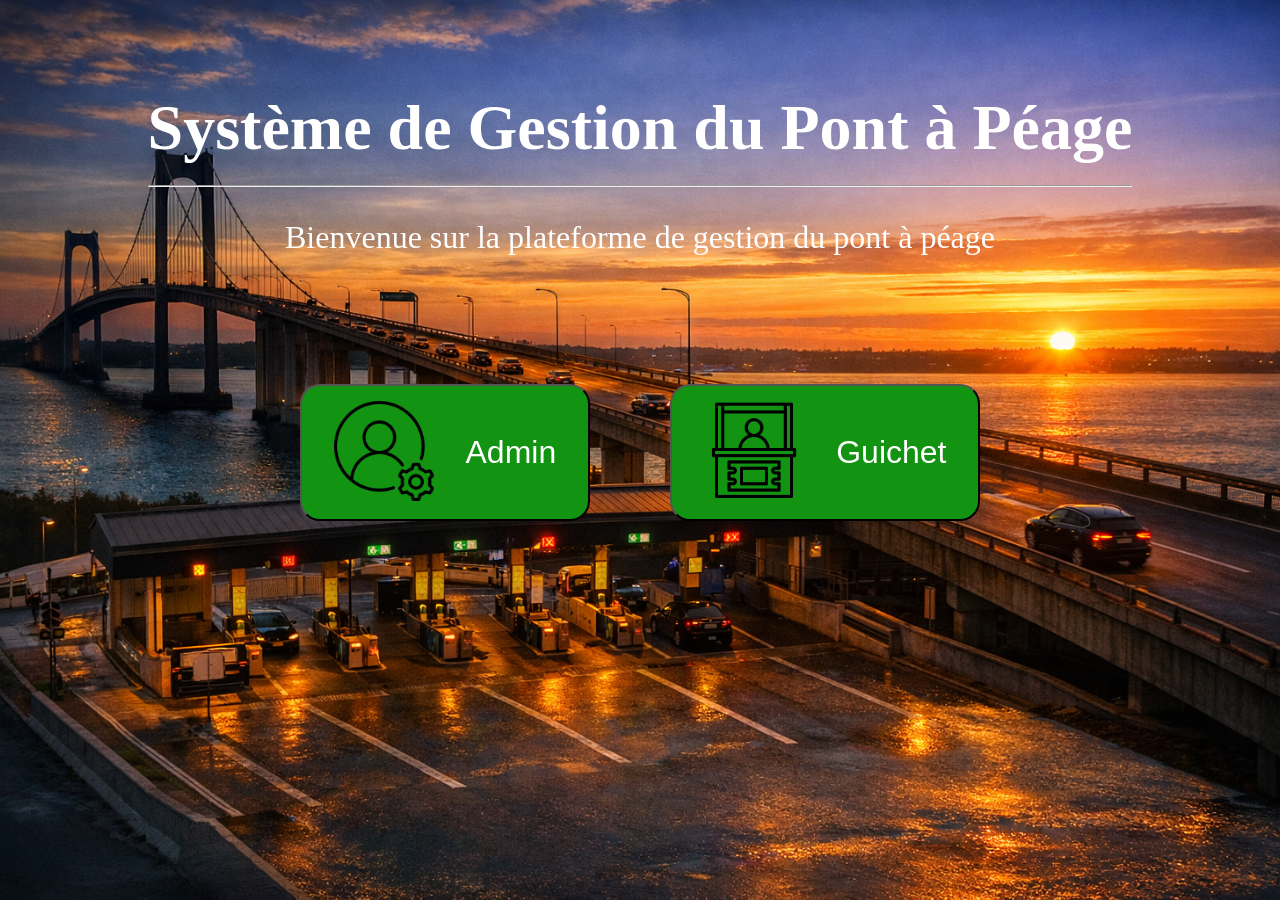
<file: frontend/index.html>
<!DOCTYPE html>
<html lang="fr">
<head>
    <meta charset="UTF-8">
    <meta name="viewport" content="width=device-width, initial-scale=1.0">
    <title>LANDING</title>
    <link rel="stylesheet" href="./styles/style.css">
</head>
<body>
    <div class="container">
        <div class="title">
            <h1>Système de Gestion du Pont à Péage</h1>
            <hr>
            <p>Bienvenue sur la plateforme de gestion du pont à péage</p>
        </div>

        <div class="items">
            <div class="item">
                <button id="admin-btn">
                    <div class="img">
                        <img src="assets/icon/admin01.png" alt="admin-img">
                    </div>
                    <div class="text">Admin</div>
                </button>

                <button id="guichet-btn">
                    <div class="img">
                        <img src="assets/icon/guichet01.png" alt="guichet-img">
                    </div>
                    <div class="text">Guichet</div>
                </button>
            </div>
        </div>
    </div>
    <script src="./script/script.js"></script>
</body>
</html>
</file>
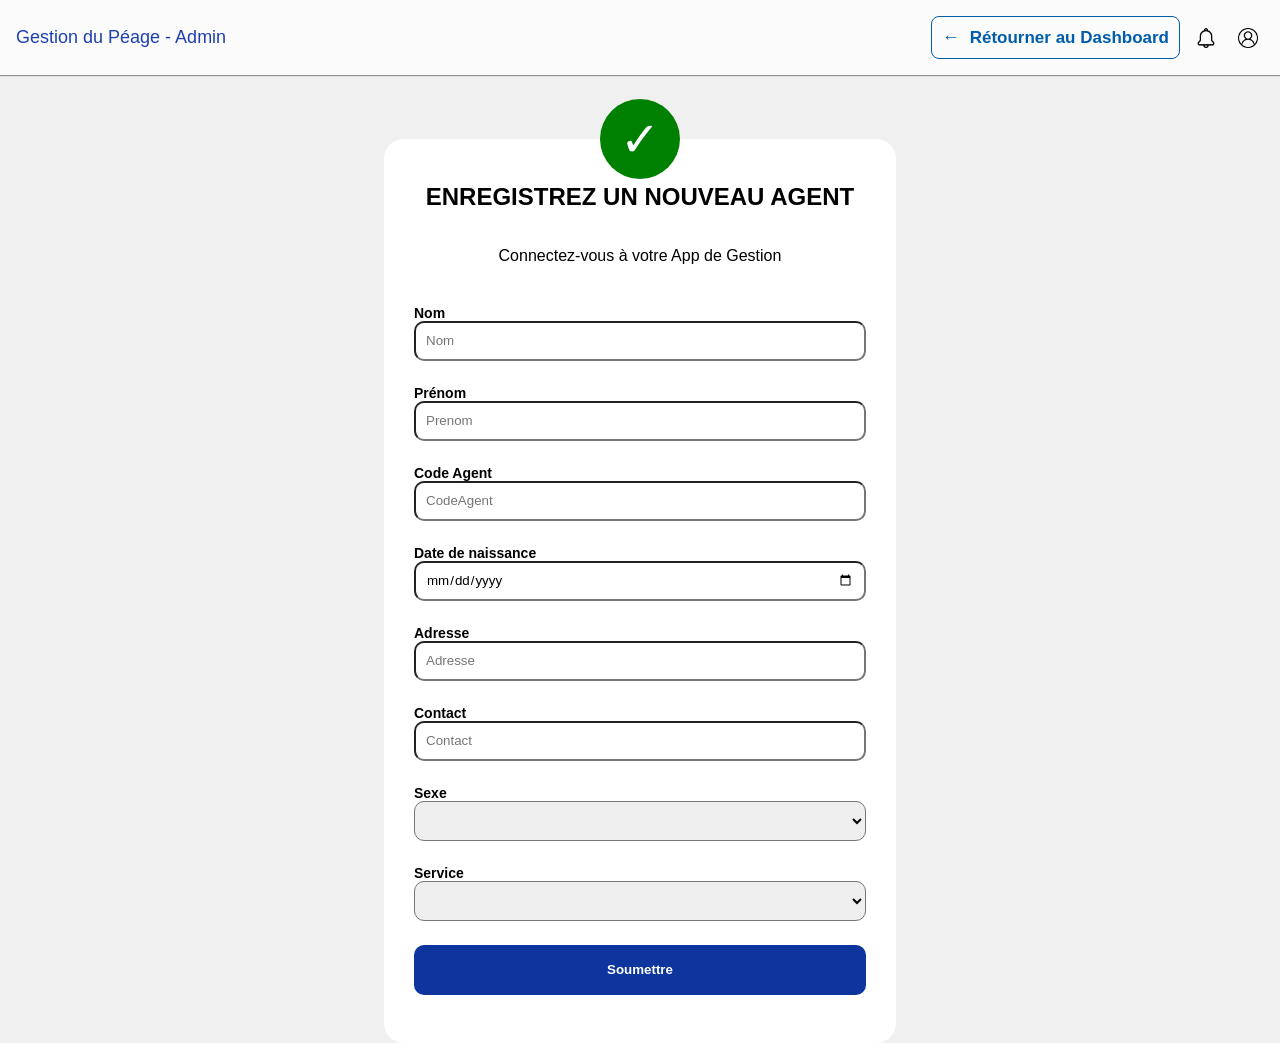
<file: frontend/agent.html>
<!DOCTYPE html>
<html lang="fr">
<head>
    <meta charset="UTF-8">
    <meta name="viewport" content="width=device-width, initial-scale=1.0">
    <title>ACCUEIL_PHKB</title>
    <link rel="stylesheet" href="styles/guichet.css">
    <link rel="stylesheet" href="styles/form1.css">
</head>
<body>

    <header class="header">
            <div class="left">
                Gestion du Péage - Admin
            </div>
            <div class="right">
                <button type="submit" name="disconnected" class="disconnected"><span>&LeftArrow;</span> Rétourner au Dashboard</button>
                <button><img src="assets/icon/notification.png" alt="notifs-icon"></button>
                <button><img src="assets/icon/profile.png" alt="profil-icon"></button>
            </div>
    </header>

    <div class="container">
        <div class="logo">&check;</div>
        <div class="text">
            <h2>ENREGISTREZ UN NOUVEAU AGENT</h2>
            <P>Connectez-vous à votre App de Gestion</P>
        </div>
        <form action="../backend/ag-register.php" method="post">
            <div class="label">
                <label for="nomAg">Nom</label>
                <input type="text" id="nomAg" name="nomAg" placeholder="Nom">
            </div>
            <div class="label">
                <label for="pnomAg">Prénom</label>
                <input type="text" id="pnomAg" name="pnomAg" placeholder="Prenom">
            </div>
            <div class="label">
                <label for="codeAg">Code Agent</label>
                <input type="text" id="codeAg" name="codeAg" placeholder="CodeAgent">
            </div>
            <div class="label">
                <label for="dtnaisAg">Date de naissance</label>
                <input type="date" id="dtnaisAg" name="dtnaisAg" placeholder="Date de naissance">
            </div>
            <div class="label">
                <label for="adressAg">Adresse</label>
                <input type="text" id="adressAg" name="adressAg" placeholder="Adresse">
            </div>
            <div class="label">
                <label for="contAg">Contact</label>
                <input type="text" id="contAg" name="contAg" placeholder="Contact">
            </div>
            <div class="label">
                <label for="sexeAg">Sexe</label>
                <select name="sexeAg" id="sexeAg">
                    <option value=""></option>
                    <option value="M">M</option>
                    <option value="F">F</option>
                </select>
            </div>
            <div class="label">
                <label for="libServ">Service</label>
                <select name="libServ" id="libServ">
                    <option value=""></option>
                    <option value="Guichet">Guichet</option>
                    <option value="Entretien">Entretien</option>
                    <option value="Depannage">Depannage</option>
                    <option value="Sécurité">Sécurité</option>
                </select>
            </div>
            <input type="submit" class="input" name="submit" value="Soumettre">
        </form>
    </div>

    <script>
        const btnDisconnected = document.querySelector('.disconnected');
        btnDisconnected.addEventListener('click', () => {
            window.location.href = 'dashboard.html';
        });
    </script>
</body>
</html>
</file>
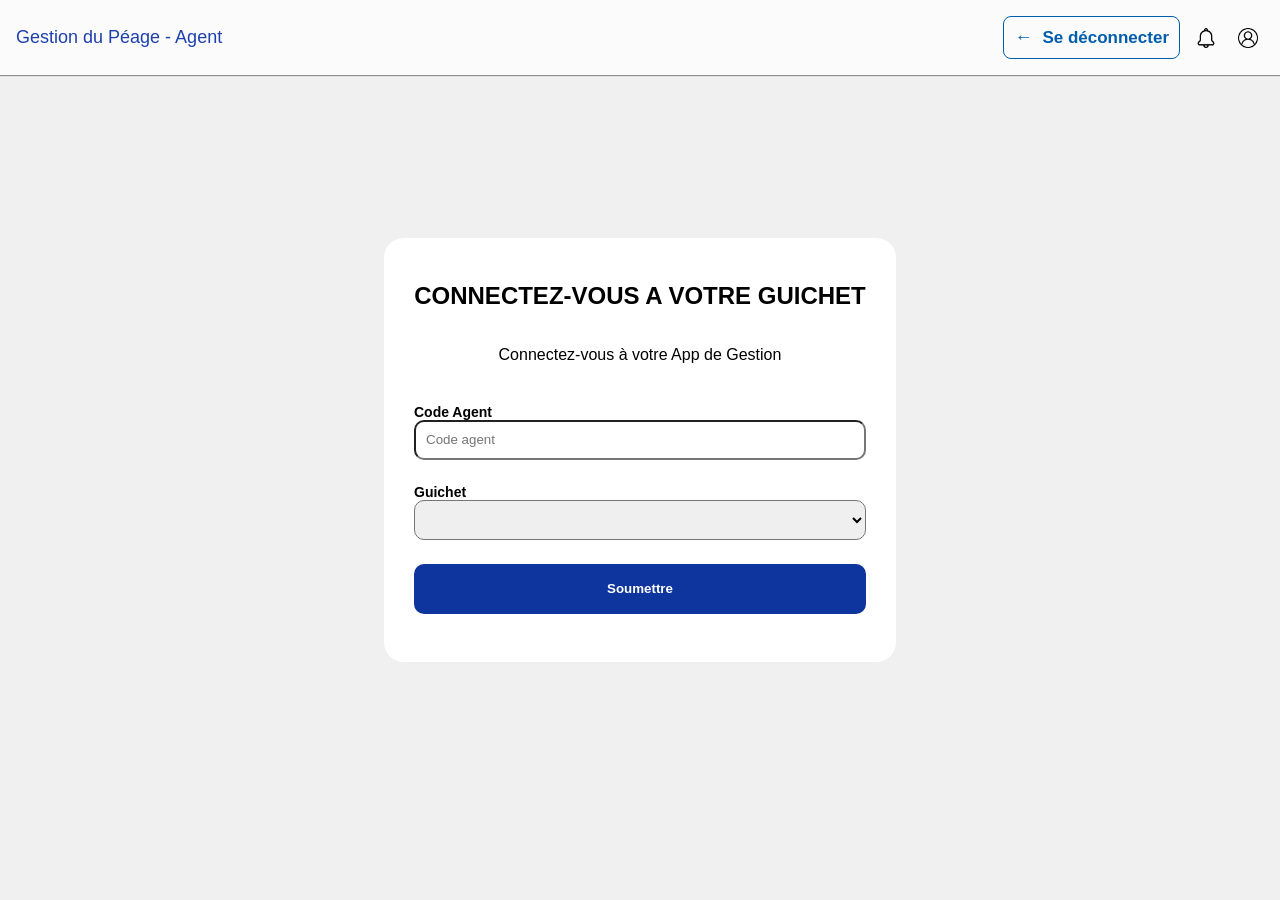
<file: frontend/guichet-login.html>
<!DOCTYPE html>
<html lang="fr">
<head>
    <meta charset="UTF-8">
    <meta name="viewport" content="width=device-width, initial-scale=1.0">
    <title>Guichet</title>
    <link rel="stylesheet" href="styles/guichet.css">
    <link rel="stylesheet" href="styles/form.css">
    <link rel="stylesheet" href="styles/form1.css">
</head>
<body>

    <header class="header" style="width: 100vw; position: absolute; top: 0;">
            <div class="left">
                Gestion du Péage - Agent
            </div>
            <div class="right">
                <button type="submit" name="disconnected"><span>&LeftArrow;</span> Se déconnecter</button>
                <button><img src="assets/icon/notification.png" alt="notifs-icon"></button>
                <button><img src="assets/icon/profile.png" alt="profil-icon"></button>
            </div>
    </header>

    <div class="container" style="display: flex; flex-direction: column; align-items: center; justify-content: center;">
        <div class="text">
            <h2>CONNECTEZ-VOUS A VOTRE GUICHET</h2>
            <P>Connectez-vous à votre App de Gestion</P>
        </div>  
        <form method="post" action="../backend/guichet-login.php">
            <div class="label">
                <label for="codeAgent">Code Agent</label>
                <input type="text" name="codeAgent" placeholder="Code agent">
            </div>
            <div class="label">
                <label for="libGui">Guichet</label>
                <select name="libGui" id="libGui">
                    <option value=""></option>
                    <option value="Guichet A">Guichet A</option>
                    <option value="Guichet B">Guichet B</option>
                    <option value="Guichet C">Guichet C</option>
                </select>
            </div>
            <input type="submit" class="input" value="Soumettre" name="submit">
        </form>
    </div>
</body>
</html>
</file>
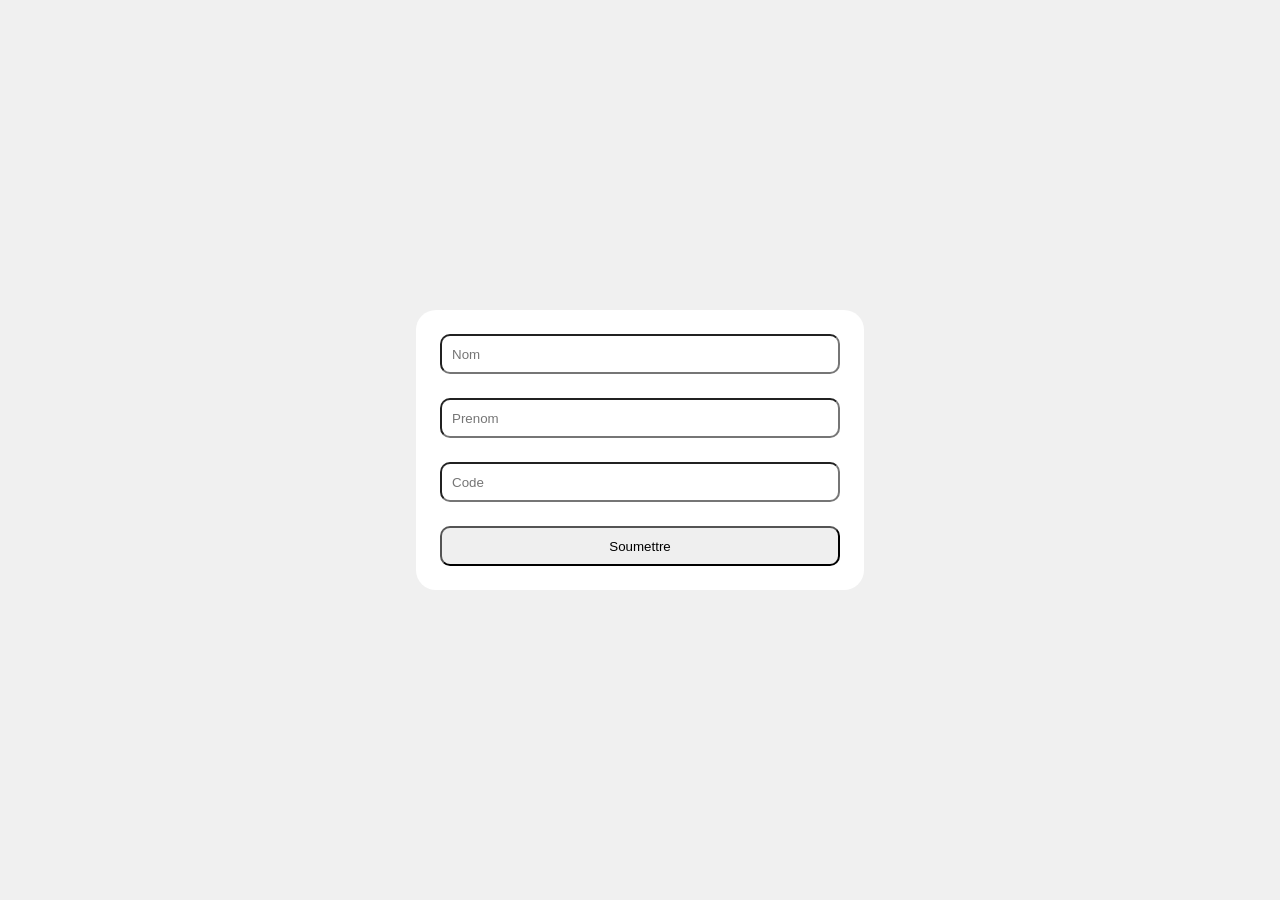
<file: frontend/register.html>
<!DOCTYPE html>
<html lang="fr">
<head>
    <meta charset="UTF-8">
    <meta name="viewport" content="width=device-width, initial-scale=1.0">
    <title>ACCUEIL_PHKB</title>
    <link rel="stylesheet" href="styles/form.css">
</head>
<body>
    <div class="container">
        <form action="../backend/register.php" method="post">
            <input type="text" name="nom" placeholder="Nom">
            <input type="text" name="pnom" placeholder="Prenom">
            <input type="password" name="code" placeholder="Code">
            <input type="submit" name="submit" value="Soumettre">
        </form>
    </div>
</body>
</html>
</file>
<file: frontend/styles/style.css>
*{
    box-sizing: border-box;
    color: white;
}

body{
    margin: 0;
    height: 100vh;
    background-image: url(../assets/background/pont01.png);
    background-position: center;
    background-size: cover;
    background-repeat: no-repeat;
}

.container{
    display: flex;
    flex-direction: column;
    justify-content: center;
    align-items: center;
}

.title{
    margin: 3rem 0 6rem;
    text-align: center;
}
.title h1{
    font-size: 4rem;
    margin-bottom: 20px;
}
.title p{
    font-size: 2rem;
}

.items{
    display: flex;
    flex-direction: column;
    align-items: center;
    gap: 2rem;
}
.item{
    display: flex;
    gap: 5rem;
}

button{
    display: flex;
    background: rgb(18, 147, 18);
    align-items: center;
    padding: 15px 2rem;
    cursor: pointer;
    border-radius: 20px;
    gap: 2rem;
}
button:hover{
    transform: translateY(-10px);
    transition: 300ms;
}
button img{
    height: 100px;
}
button .text{
    font-size: 2rem;
}
</file>
<file: frontend/styles/guichet.css>
*{
    box-sizing: border-box;
    font-family: Arial, Helvetica, sans-serif;
}

body{
    margin: 0;
}

/* ----- CONTAINER -------*/
.container{
    display: flex;
    flex-direction: column;
    background: #fbfbfb;
}

/* ------ HEADER -------*/
.header{
    display: flex;
    justify-content: space-between;
    align-items: center;
    padding: 1rem;
    background-color: #fbfbfb;
    box-shadow: 0px 0px 1px 1px rgba(0, 0, 0, .4);
    position: sticky;
    top: 0;
    margin-bottom: 4rem;
}

.header .left{
    color: rgb(30, 64, 175);
    font-size: 18px;
}

.header .right{
    display: flex;
    align-items: center;
    justify-content: center;
    gap: 10px;
} 
.header .right button img{
    height: 20px;
    width: 20px;
}
.header .right button{
    background: none;
    border: none;
    cursor: pointer;
    color: rgb(0, 93, 172);
    font-weight: bold;
}
.header .right button:first-child{
    border: 1px solid;
    padding: 10px;
}
.header .right span{
    font-size: 18px;
    font-weight: bold;
}
.header button:hover{
    transform: translateY(-3px);
    transition: ease-out 300ms;
}
.header button:first-child:hover{
    transform: translateY(3px);
    background-color: rgba(0, 0, 0, .4);
    color: #fff;
    transition: ease-out 300ms;
}

/* ------ MAIN ------*/
.main{
    display: flex;
    justify-content: center;
    align-items: center;
    gap: 25px;
}

.message{
    background: rgba(37, 133, 72, .2);
    border-radius: 12px;
}
.message div{
    display: flex;
    justify-content: space-between;
    padding: 12px 1.5rem;
    color: rgb(21, 128, 61);
    font-weight: 600;
}
.message span{
    border: 1px solid rgb(21, 128, 61);
    border-radius: 50%;
    padding: 3px 7px;
}
.message button{
    background: none;
}
.message button:hover{
    background: none;
}


/* ----- FORM -----*/
.left{
    width: 55%;
    display: flex;
    flex-direction: column;
    gap: 1rem;
}
form{
    padding: 24px;
    background: #fff;
    display: grid;
    grid-template-columns: 1fr 1fr;
    grid-template-rows: auto auto auto auto auto auto;
    gap: 15px;
    border-radius: 15px;
}

.col{
    display: flex;
    flex-direction: column;
    color: rgba(0, 0, 0, .6);
    gap: 5px;
}

.col1{
    grid-column: 1;
}
.col2{
    grid-column: 2;
}
.last-row{
    grid-column: 1/3;
}
.btn-row{
    grid-column: 1/3;
    display: flex;
    justify-content: space-between;
    width: 100%;
    gap: 5px;
}

.col input{
    font-size: 1rem;
    padding: 10px;
    color: #000;
    border-radius: 10px;
    border: 1px solid;
}
.col select{
    padding: 10px 5px;
    font-size: 1rem;
    border-radius: 8px;
}

.col .amount{
    border: none;
    width: 100%;
}
.amount-box{
    border: 1px solid;
    display: flex;
    align-items: center;
    padding: 3px 10px;
    border-radius: 8px;
}
textarea{
    border-radius: 10px;
    padding: 1rem;
    font-size: 1rem;
}
button{
    font-weight: 500;
    font-size: 17px;
    border: none;
    border-radius: 8px;
    display: flex;
    justify-content: center;
    align-items: center;
    gap: 10px;
    cursor: pointer;
}
button:hover{
    background: rgba(0, 0, 0, .9);
    transition: ease 300ms;
}
.wide{
    padding: 20px 4rem;
    color: #fff;
}
.short{
    padding: 20px 2rem;
}
.first{
    background-color: rgb(21, 128, 61);
}
.second{
    background-color: rgb(30, 64, 175);
}
.last{
    background-color: rgb(214 229 239 / var(--tw-bg-opacity, 1));
    color: rgb(59 73 81 / var(--tw-text-opacity, 1));
}


/* ----- RIGHT ------ */
.main .right{
    display: flex;
    flex-direction: column;
    align-items: center;
    gap: 1rem;
}
.right .top{
    padding: 24px;
    display: flex;
    flex-direction: column;
    gap: 15px;
    background-color: rgb(239 246 255 / var(--tw-bg-opacity, 1));
    width: 400px;
}
.right .top h3{
    margin: 0;
    color: rgb(0, 93, 172);
    letter-spacing: 2px;
    font-weight: 500;
}
.top .content{
    display: flex;
    align-items: center;
    justify-content: space-between;
    gap: 10px;
}
.top .content .txt{
    display: flex;
    flex-direction: column;
    background: #fff;
    color: rgba(0, 0, 0, .6);
    font-size: 15px;
    width: 100%;
    gap: 10px;
    padding: 8px;
    border-radius: 5px;
}
.txt p{
    margin: 0;
}
.txt p:last-child{
    color: rgb(0, 93, 172);
    font-weight: bold;
    font-size: 16px;
}

/* ---------------------- */
.mid{
    display: flex;
    flex-direction: column;
    align-items: center;
}
.mid .img{
    background-image: url(./../assets/background/pont02.png);
    background-size: cover;
    background-repeat: no-repeat;
    background-position: center;
    width: 400px;
    height: 400px;
    display: flex;
    flex-direction: column;
    align-items: center;
    justify-content: flex-end;
    color: rgb(0, 93, 172);
    padding: 24px;
}
.img span{
    border: 1px solid;
    padding: 1px 6px;
    border-radius: 50px;
}
.img p{
    font-weight: bold;
    margin: 0;
}
.img-txt{
    display: flex;
    flex-direction: column;
    gap: 5px;
    background-color: #fff;
    padding: 15px;
    font-size: 13px;
    border-radius: 10px;
}
.img-txt p:last-child{
    color: rgba(0, 0, 0, .6);
    font-weight: normal;
    font-size: 12px;
}

.img-cam{
    display: flex;
    flex-direction: column;
    align-items: center;
    gap: 10px;
    width: 100%;
}
.img-cam video{
    width: 400px;
    height: 100%;
    border-radius: 10px;
}
canvas{
    display: none;
}
#capture{
    display: none;
}
</file>
<file: frontend/styles/form1.css>
*{
    box-sizing: border-box;
}

body{
    margin: 0;
    background-color: #f0f0f0;
    display: flex;
    flex-direction: column;
    justify-content: center;
    align-items: center;
}

header{
    width: 100vw;
    z-index: 2;
}

.text{
    display: flex;
    flex-direction: column;
    align-items: center;
    justify-content: center;
}

.container{
    display: flex;
    justify-content: center;
    flex-direction: column;
    align-items: center;
    width: 40%;
    padding: 24px;
    background: rgb(255, 255, 255);
    border-radius: 20px;
    position: relative;
}

.logo{
    position: absolute;
    background-color: green;
    color: white;
    font-size: 3rem;
    width: 80px;
    height: 80px;
    border-radius: 50%;
    display: flex;
    justify-content: center;
    align-items: center;
    top: -40px;
}

form{
    display: flex;
    flex-direction: column;
    gap: 1.5rem;
    width: 500px;
    font-size: 14px;
    font-weight: bold;
}

input{
    height: 40px;
    padding: 10px;
    border-radius: 10px;
}
select{
    height: 40px;
    padding: 10px;
    border-radius: 10px;
}

.label{
    display: flex;
    flex-direction: column;
}

.input{
    background: rgb(14, 52, 157);
    color: white;
    font-weight: bold;
    height: 50px;
    border: none;
}
</file>
<file: frontend/styles/form.css>
*{
    box-sizing: border-box;
}

body{
    margin: 0;
    background-color: #f0f0f0;
    display: flex;
    flex-direction: column;
    justify-content: center;
    align-items: center;
    height: 100vh;
}

.container{
    display: flex;
    justify-content: center;
    flex-direction: column;
    align-items: center;
    width: fit-content;
    padding: 24px;
    background: rgb(255, 255, 255);
    border-radius: 20px;
}
form{
    display: flex;
    flex-direction: column;
    gap: 1.5rem;
    width: 400px;
    font-size: 14px;
    font-weight: bold;
}

input{
    height: 40px;
    padding: 10px;
    border-radius: 10px;
}
select{
    height: 40px;
    padding: 10px;
    border-radius: 10px;
}

.label{
    display: flex;
    flex-direction: column;
}

.input{
    background: rgb(14, 52, 157);
    color: white;
    font-weight: bold;
    border: none;
}
.input:hover{
    transform: translateY(2px);
    background-color: rgb(23, 23, 100);
    color: #fff;
    transition: ease-out 300ms;
}

/* -------------------------- Header styles ---------------------------- */

.header .right a{
    text-decoration: none;
    background: none;
    border: none;
    cursor: pointer;
    color: rgb(0, 93, 172);
    font-weight: bold;
    border: 1px solid;
    padding: 10px;
    border-radius: 8px;
}
.header .right span{
    font-size: 18px;
    font-weight: bold;
}

.header .right a:hover{
    transform: translateY(3px);
    background-color: rgba(0, 0, 0, .4);
    color: #fff;
    transition: ease-out 300ms;
}
</file>
